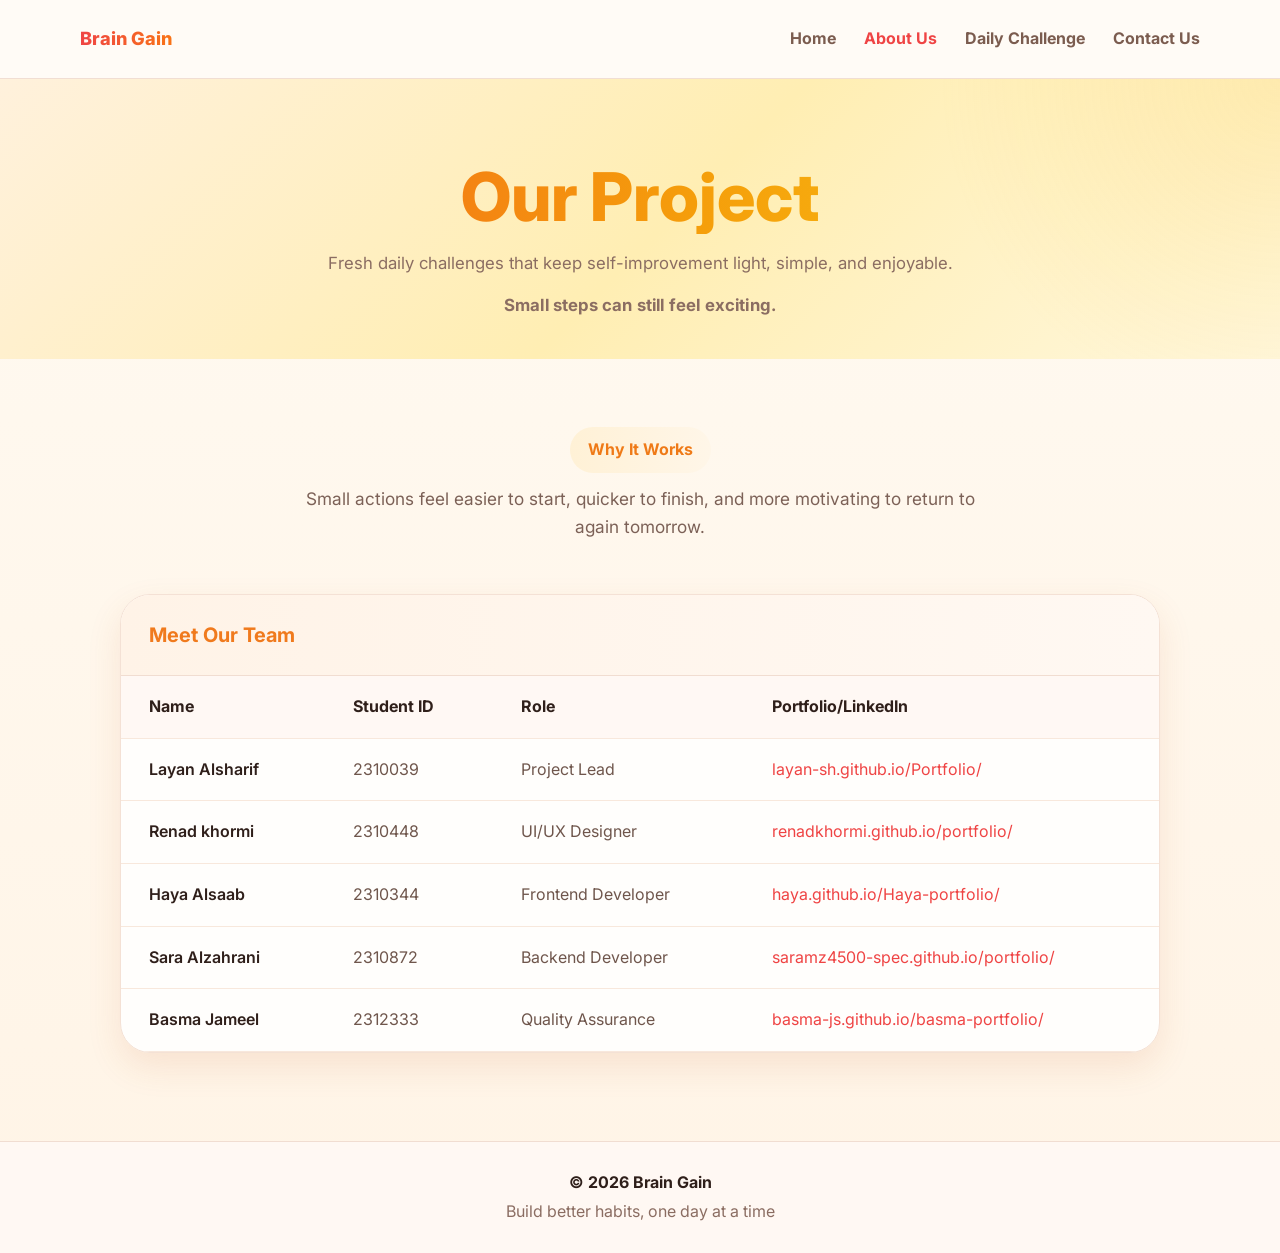
<file: about.html>
<!DOCTYPE html>
<html lang="en">
<head>
  <meta charset="UTF-8">
  <meta name="viewport" content="width=device-width, initial-scale=1.0">
  <title>Brain Gain | About</title>
  <link rel="preconnect" href="https://fonts.googleapis.com">
  <link rel="preconnect" href="https://fonts.gstatic.com" crossorigin>
  <link href="https://fonts.googleapis.com/css2?family=Inter:wght@400;500;600;700;800&display=swap" rel="stylesheet">
  <link rel="stylesheet" href="style.css">
</head>
<body data-page="about">
  <header class="site-header">
    <div class="container nav-wrap">
      <a href="index.html" class="logo">Brain Gain</a>
      <button class="menu-btn" id="menuBtn" aria-label="Open menu" aria-expanded="false">
        <span></span><span></span><span></span>
      </button>
      <nav class="nav" id="navMenu">
        <a href="index.html" data-nav="home">Home</a>
        <a href="about.html" data-nav="about">About Us</a>
        <a href="challenges.html" data-nav="challenges">Daily Challenge</a>
        <a href="contact.html" data-nav="contact">Contact Us</a>
      </nav>
    </div>
  </header>

  <main>
    <section class="page-hero">
      <div class="container">
        <h1>Our Project</h1>
        <p>Fresh daily challenges that keep self-improvement light, simple, and enjoyable.</p>
        <p class="eyebrow">Small steps can still feel exciting.</p>
      </div>
    </section>

    <section class="section">
      <div class="container narrow">
        <div class="about-grid">
          
          <article class="about-copy project-card">
            <span class="about-lead">Why It Works</span>
            <p>Small actions feel easier to start, quicker to finish, and more motivating to return to again tomorrow.</p>
          </article>
        </div>

        <div class="card table-card about-team">
          <div class="table-title-wrap">
            <h3>Meet Our Team</h3>
          </div>
          <div class="table-scroll">
            <table>
              <thead>
                <tr>
                  <th>Name</th>
                  <th>Student ID</th>
                  <th>Role</th>
                  <th>Portfolio/LinkedIn</th>
                </tr>
              </thead>
              <tbody>
                <tr>
                  <td>Layan Alsharif</td>
                  <td>2310039</td>
                  <td>Project Lead</td>
                  <td><a href="https://layan-sh.github.io/Portfolio/#home">layan-sh.github.io/Portfolio/</a></td>
                </tr>
                <tr>
                  <td>Renad khormi</td>
                  <td>2310448</td>
                  <td>UI/UX Designer</td>
                  <td><a href="https://renadkhormi.github.io/portfolio/">renadkhormi.github.io/portfolio/</a></td>
                </tr>
                <tr>
                  <td>Haya Alsaab</td>
                  <td>2310344</td>
                  <td>Frontend Developer</td>
                  <td><a href="https://hayalsaab.github.io/Haya.Alsaab/">haya.github.io/Haya-portfolio/</a></td>
                </tr>                
                <tr>
                  <td>Sara Alzahrani</td>
                  <td>2310872</td>
                  <td>Backend Developer</td>
                  <td><a href="https://saramz4500-spec.github.io/portfolio/">saramz4500-spec.github.io/portfolio/</a></td>
                </tr>
                <tr>
                  <td>Basma Jameel </td>
                  <td>2312333</td>
                  <td>Quality Assurance</td>
                  <td><a href="https://basma-js.github.io/basma-portfolio/">basma-js.github.io/basma-portfolio/</a></td>
                </tr>
              </tbody>
            </table>
          </div>
        </div>
      </div>
    </section>
  </main>

  <footer class="site-footer">
    <div class="container footer-wrap">
      <p>© 2026 Brain Gain</p>
      <p>Build better habits, one day at a time</p>
    </div>
  </footer>

  <script src="script.js"></script>
</body>
</html>
</file>
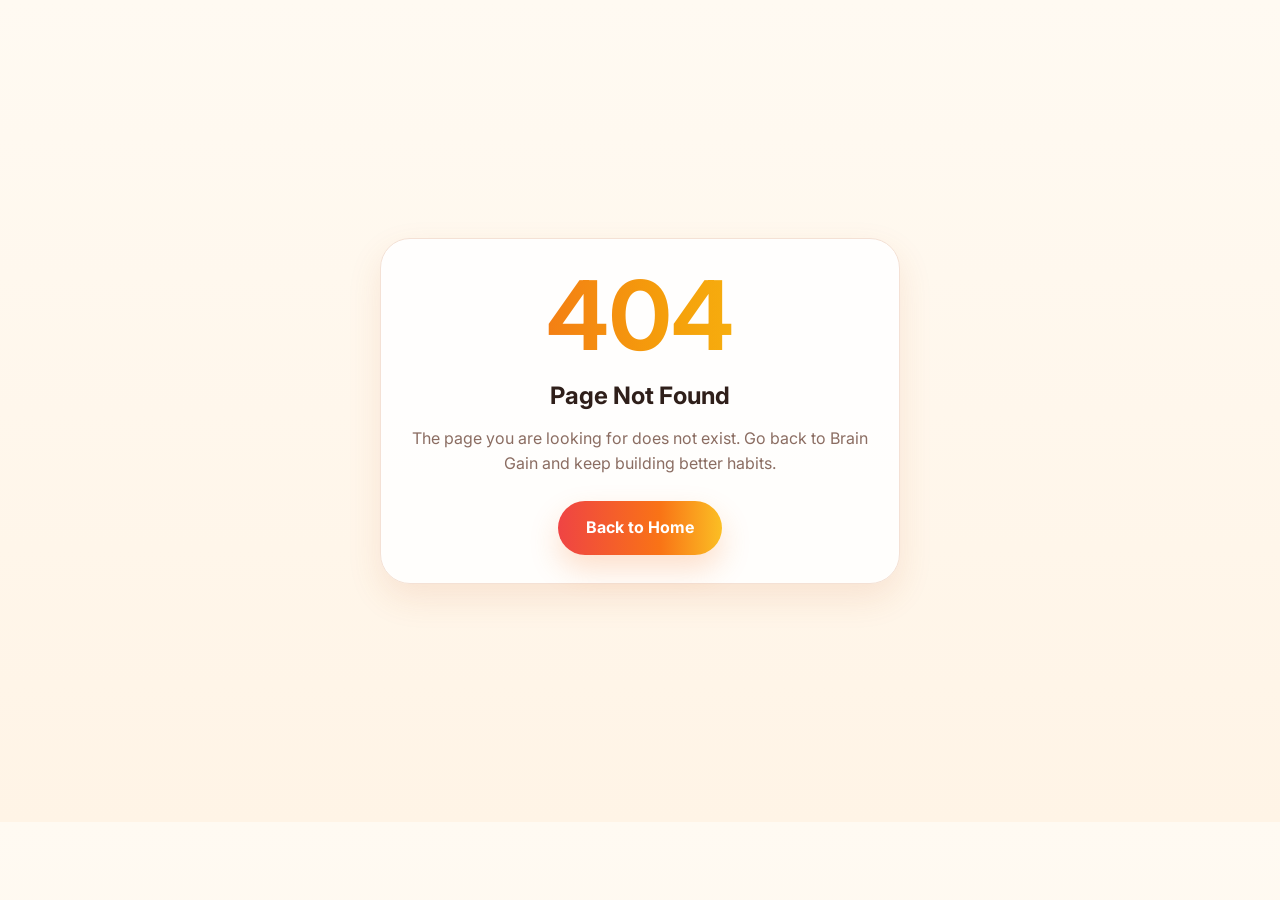
<file: page-not-found.html>
<!DOCTYPE html>
<html lang="en">
<head>
  <meta charset="UTF-8">
  <meta name="viewport" content="width=device-width, initial-scale=1.0">
  <title>Brain Gain | Page Not Found</title>
  <link rel="preconnect" href="https://fonts.googleapis.com">
  <link rel="preconnect" href="https://fonts.gstatic.com" crossorigin>
  <link href="https://fonts.googleapis.com/css2?family=Inter:wght@400;500;600;700;800&display=swap" rel="stylesheet">
  <link rel="stylesheet" href="style.css">
  <style>
    .not-found-page {
      min-height: calc(100vh - 78px);
      display: grid;
      place-items: center;
      padding: 72px 16px;
    }
    .not-found-card {
      width: min(520px, 100%);
      text-align: center;
    }
    .not-found-card h1 {
      font-size: clamp(3rem, 12vw, 6rem);
      line-height: 1;
      margin-bottom: 14px;
      background: linear-gradient(90deg, #f25a1f 0%, #f59e0b 55%, #facc15 100%);
      -webkit-background-clip: text;
      background-clip: text;
      color: transparent;
    }
    .not-found-card h2 {
      color: #2f1f1a;
      margin-bottom: 10px;
    }
    .not-found-card p {
      color: #8b6d62;
      margin-bottom: 24px;
    }
  </style>
</head>
<body>
  <main class="not-found-page">
    <section class="card not-found-card">
      <h1>404</h1>
      <h2>Page Not Found</h2>
      <p>The page you are looking for does not exist. Go back to Brain Gain and keep building better habits.</p>
      <a href="index.html" class="btn primary-btn">Back to Home</a>
    </section>
  </main>
</body>
</html>
</file>
<file: style.css>
:root {
  --bg: #fffaf5;
  --text: #2f1f1a;
  --muted: #8b6d62;
  --line: #f1ddd1;
  --card: #fffdfb;
  --soft: #fff4ec;
  --red: #ef4444;
  --orange: #f97316;
  --yellow: #fbbf24;
  --green: #22c55e;
  --red-soft: #ffe7e2;
  --orange-soft: #fff1e6;
  --yellow-soft: #fff8df;
  --green-soft: #edfdf1;
  --shadow: 0 14px 34px rgba(201, 96, 38, 0.12);
  --radius-lg: 30px;
  --radius-md: 20px;
  --radius-sm: 14px;
}

* { box-sizing: border-box; margin: 0; padding: 0; }
html { scroll-behavior: smooth; }
body {
  font-family: "Inter", sans-serif;
  background: linear-gradient(180deg, #fffaf2 0%, #fff4e6 100%);
  color: var(--text);
  line-height: 1.6;
}
img { max-width: 100%; }
a { text-decoration: none; color: inherit; }
button, input, select, textarea { font: inherit; }

.container { width: min(1120px, calc(100% - 32px)); margin: 0 auto; }
.narrow { width: min(1040px, calc(100% - 32px)); }
.form-width { width: min(760px, calc(100% - 32px)); }

.site-header {
  position: sticky;
  top: 0;
  z-index: 1000;
  background: rgba(255, 251, 247, 0.92);
  backdrop-filter: blur(14px);
  border-bottom: 1px solid rgba(241, 221, 209, 0.95);
}

.nav-wrap {
  min-height: 78px;
  display: flex;
  align-items: center;
  justify-content: space-between;
  gap: 20px;
  position: relative;
}

.logo {
  font-size: 1.14rem;
  font-weight: 800;
  background: linear-gradient(90deg, var(--red), var(--orange));
  -webkit-background-clip: text;
  background-clip: text;
  color: transparent;
}

.nav { display: flex; align-items: center; gap: 28px; }
.nav a { color: #7b5c4f; font-weight: 700; transition: 0.25s; }
.nav a:hover, .nav a.active { color: var(--red); }

.menu-btn { display: none; background: transparent; border: 0; cursor: pointer; }
.menu-btn span {
  display: block; width: 24px; height: 2px; background: #2f1f1a; margin: 5px 0; transition: 0.3s;
}

.hero {
  padding: 112px 0 90px;
  background:
    radial-gradient(circle at top left, rgba(239, 68, 68, 0.08), transparent 26%),
    radial-gradient(circle at 85% 12%, rgba(251, 191, 36, 0.28), transparent 24%),
    linear-gradient(135deg, #fff1dc 0%, #ffeeb3 52%, #fff7dc 100%);
}
.hero-content { text-align: center; width: min(860px, calc(100% - 32px)); }

.eyebrow {
  display: block;
  margin-top: 16px;
  color: var(--orange);
  font-weight: 700;
  letter-spacing: 0.01em;
}

.hero h1, .section-head h2, .page-hero h1 {
  font-size: clamp(2.2rem, 6vw, 4.2rem);
  line-height: 1.08;
  font-weight: 800;
}
.hero h1, .page-hero h1, .section-head h2 {
  background: linear-gradient(90deg, #f25a1f 0%, #f59e0b 55%, #facc15 100%);
  -webkit-background-clip: text;
  background-clip: text;
  color: transparent;
}
.hero-text, .section-head p, .project-card p, .feature-item p, .challenge-item p, .message-box, .field label, .footer-wrap p, .page-hero p, .project-points li {
  color: var(--muted);
}
.hero-text { max-width: 760px; margin: 20px auto 0; font-size: 1.08rem; }

.page-hero {
  padding: 82px 0 40px;
  background:
    radial-gradient(circle at top right, rgba(251, 191, 36, 0.18), transparent 26%),
    linear-gradient(135deg, #fff1dc 0%, #ffeeb3 52%, #fff7dc 100%);
}
.page-hero .container { text-align: center; }
.page-hero p { max-width: 760px; margin: 16px auto 0; font-size: 1.05rem; }

.btn {
  display: inline-flex; align-items: center; justify-content: center; gap: 10px; min-height: 54px;
  padding: 0 28px; border: 0; border-radius: 999px; font-weight: 700; cursor: pointer; transition: 0.25s;
}
.primary-btn, .submit-btn, .complete-btn {
  background: linear-gradient(90deg, var(--red), var(--orange) 62%, var(--yellow));
  color: #fff; box-shadow: 0 14px 30px rgba(244, 114, 30, 0.22);
}
.secondary-btn {
  background: rgba(255,255,255,0.9); color: var(--orange); border: 1px solid #f4c7ab;
}
.contact-btn-alt {
  background: #fff7f0;
  color: var(--red);
  border: 1px solid #f5ccb0;
  box-shadow: 0 10px 22px rgba(244, 114, 30, 0.1);
  min-width: 180px;
}
.primary-btn:hover, .submit-btn:hover, .complete-btn:hover, .secondary-btn:hover, .contact-btn-alt:hover { transform: translateY(-2px); }
.hero-actions { display: flex; justify-content: center; gap: 14px; flex-wrap: wrap; margin-top: 32px; }

.section { padding: 88px 0; }
.section-soft { background: linear-gradient(180deg, #fff8f0 0%, #fff1e1 100%); }
.section-head { margin-bottom: 42px; }
.section-head.center { text-align: center; }
.section-head h2 { font-size: clamp(2rem, 5vw, 3rem); margin-bottom: 10px; }

.sample-grid, .features-grid, .stats-grid, .page-grid {
  display: grid; gap: 24px; grid-template-columns: repeat(3, minmax(0, 1fr));
}
.page-grid { align-items: start; }
.about-grid {
  display: flex;
  flex-direction: column;
  align-items: center;
  gap: 18px;
  text-align: center;
}

.about-team {
  margin-top: 34px;
}


.about-copy h2, .about-copy h3 {
  margin-bottom: 12px;
}

.about-copy p {
  font-size: 1rem;
}


.card, .feature-item, .stat-card, .message-box, .challenge-item, .contact-form {
  background: rgba(255, 255, 255, 0.88);
  border-radius: var(--radius-lg);
  border: 1px solid #f4e1d5;
  box-shadow: var(--shadow);
}
.card, .feature-item, .stat-card, .message-box, .challenge-item, .contact-form { padding: 28px; }

.challenge-preview h3, .feature-item h3, .project-card h3, .table-title-wrap h3, .challenge-item h3, .stat-card h3, .mini-card h3 {
  font-size: 1.25rem; font-weight: 700;
}

.icon, .feature-icon, .round-icon { display: grid; place-items: center; }
.icon {
  width: 72px; height: 72px; border-radius: 22px; font-size: 1.95rem; margin-bottom: 18px;
  background: linear-gradient(135deg, #fff0e8, #fff8f1);
}
.blue, .purple, .pink { background: linear-gradient(135deg, #fff0e8, #fff7f0); }

.tag, .challenge-badge {
  display: inline-block; padding: 7px 14px; border-radius: 999px; font-size: 0.92rem; font-weight: 700;
}
.tag { margin-top: 14px; }
.blue-tag, .purple-tag, .pink-tag { background: #fff0e6; color: #c26c2b; }
.green-tag { background: var(--green-soft); color: var(--green); }

.feature-item { text-align: center; }
.feature-icon, .round-icon {
  width: 80px; height: 80px; border-radius: 50%; background: #fff8f1; margin: 0 auto 18px;
  font-size: 2rem; box-shadow: 0 10px 24px rgba(201, 96, 38, 0.1);
}
.round-icon { background: linear-gradient(135deg, #fff1e7, #fff8f2); color: var(--orange); }
.purple-bg { background: linear-gradient(135deg, #fff1e7, #fff8f2); }
.project-card { margin-bottom: 0; }
.project-card h3 { margin-bottom: 14px; }
.project-points {
  margin-top: 18px;
  padding-left: 20px;
  display: grid;
  gap: 10px;
}
.project-points li::marker { color: var(--orange); }

.table-card { padding: 0; overflow: hidden; }
.table-title-wrap { padding: 24px 28px; background: linear-gradient(90deg, #fff3e7, #fff8f2); border-bottom: 1px solid var(--line); }
.table-scroll { overflow-x: auto; }
table { width: 100%; border-collapse: collapse; min-width: 760px; }
thead { background: #fff8f4; }
th, td { text-align: left; padding: 18px 28px; border-bottom: 1px solid #f8e8dc; }
td { color: #6f564c; }
td:first-child { color: var(--text); font-weight: 600; }
td a { color: var(--red); }

.stats-grid { align-items: stretch; }
.stat-card {
  min-height: 260px;
  display: flex;
  flex-direction: column;
  justify-content: space-between;
  gap: 18px;
}
.date-card { background: linear-gradient(180deg, #fffdfb 0%, #fff5ef 100%); }
.completed-card { background: linear-gradient(180deg, #fffdfb 0%, #fff4ed 100%); }
.progress-card { background: linear-gradient(180deg, #fffdfb 0%, #fff7ef 100%); }
.stat-top { display: flex; align-items: center; gap: 16px; }
.stat-top .mini-icon {
  width: 66px; height: 66px; border-radius: 20px; display: grid; place-items: center;
  background: linear-gradient(135deg, #fff0e8, #fff8f1); font-size: 1.75rem;
}
.stat-label { font-size: 0.98rem; font-weight: 700; color: #9a6f5d; }
.date-value {
  font-size: clamp(2.5rem, 4.2vw, 3.7rem);
  line-height: 1.12;
  font-weight: 800;
  color: #341d16;
}
.completed-value {
  font-size: clamp(2.8rem, 4.8vw, 4.2rem);
  font-weight: 800;
  color: #2f1f1a;
  line-height: 1.05;
}
.completed-value .accent { color: var(--red); }

#completedCount {
  font-size: 2.4em;
}
.completed-total {
  font-size: 2.4em;
}
.progress-percent {
  font-size: clamp(2.8rem, 4.8vw, 4.2rem);
  font-weight: 800;
  color: var(--red);
  line-height: 1;
}
.progress-bar {
  width: 100%; height: 18px; border-radius: 999px; background: #f4dfd3; overflow: hidden; margin-top: 12px;
  border: 1px solid #f1d2bf;
}
.progress-fill {
  height: 100%; width: 0%; border-radius: inherit; background: var(--red); transition: width 0.35s ease, background 0.35s ease;
}
.progress-scale {
  display: flex;
  justify-content: space-between;
  font-size: 0.95rem;
  font-weight: 700;
  color: #8f7064;
  margin-top: 10px;
}
.progress-note { color: #7c6157; font-weight: 600; font-size: 1.05rem; }
.message-box {
  margin: 24px 0 28px;
  font-size: 1.05rem;
  font-weight: 700;
  background: linear-gradient(90deg, #fff9ef, #fff4e7);
  border-color: #f3d8bf;
  color: #8a5a3d;
}
.message-box.success {
  background: linear-gradient(90deg, #eefdf2, #f4fff6);
  border-color: #c9f0d5;
  color: #247641;
}

.challenges-list { display: grid; gap: 18px; }
.challenge-item {
  display: flex; align-items: center; justify-content: space-between; gap: 18px;
}
.challenge-main { display: flex; align-items: center; gap: 18px; flex: 1; }
.challenge-text { flex: 1; }
.challenge-item.completed { background: #f3fff6; border-color: #bfe7c8; }
.challenge-item.completed .challenge-title { color: #7a6b64; text-decoration: line-through; }
.challenge-badge { margin-top: 10px; background: #fff0e6; color: #c26c2b; }
.challenge-item.completed .challenge-badge { background: #dcfce7; color: var(--green); }
.complete-btn.done {
  background: linear-gradient(90deg, #22c55e, #22c55e);
  box-shadow: 0 14px 28px rgba(34, 197, 94, 0.2);
}

.contact-form {
  display: grid;
  gap: 22px;
  padding: 34px;
}
.form-grid { display: grid; gap: 20px; }
.two-col { grid-template-columns: repeat(2, minmax(0, 1fr)); }
.field { display: grid; gap: 10px; }
.field label { font-size: 0.96rem; font-weight: 700; color: #6d5348; }
.field input, .field select, .field textarea {
  width: 100%;
  border: 1px solid #e6cfc2;
  border-radius: 20px;
  padding: 16px 18px;
  background: #fffefd;
  color: var(--text);
  outline: none;
  transition: 0.2s;
}
.field input::placeholder, .field textarea::placeholder { color: #c19a8a; }
.field input:focus, .field select:focus, .field textarea:focus {
  border-color: #f6b489;
  box-shadow: 0 0 0 4px rgba(249, 115, 22, 0.14);
}
.field textarea { resize: vertical; min-height: 170px; }
.submit-btn { min-height: 58px; width: 100%; border-radius: 18px; }

.site-footer { border-top: 1px solid var(--line); background: #fff8f3; }
.footer-wrap { text-align: center; padding: 28px 0; }
.footer-wrap p:first-child { color: var(--text); font-weight: 700; margin-bottom: 4px; }

@media (max-width: 900px) {
  .sample-grid, .features-grid, .stats-grid, .page-grid, .two-col, .about-grid {
  display: flex;
  flex-direction: column;
  align-items: center;
  gap: 18px;
  text-align: center;
}
  .challenge-item { flex-direction: column; align-items: stretch; }
  .complete-btn { width: 100%; border-radius: 18px; }
  .stat-card { min-height: auto; }
}

@media (max-width: 760px) {
  .menu-btn { display: block; }
  .nav {
    position: absolute; top: calc(100% + 8px); right: 16px; left: 16px; display: none; flex-direction: column;
    align-items: flex-start; gap: 0; background: #fffdfa; border: 1px solid var(--line); border-radius: 18px;
    box-shadow: var(--shadow); overflow: hidden;
  }
  .nav.show { display: flex; }
  .nav a { width: 100%; padding: 14px 16px; border-bottom: 1px solid #fae9de; }
  .nav a:last-child { border-bottom: 0; }
  .hero { padding: 88px 0 72px; }
  .section, .page-hero { padding: 72px 0; }
  .card, .feature-item, .stat-card, .message-box, .challenge-item, .contact-form { padding: 22px; }
  th, td { padding: 16px 18px; }
  .hero-actions { margin-top: 26px; }
}

.field .error-text {
  color: #dc2626;
  font-size: 0.88rem;
  min-height: 1.2em;
}
.field input.invalid, .field select.invalid, .field textarea.invalid {
  border-color: #fca5a5;
  box-shadow: 0 0 0 4px rgba(239, 68, 68, 0.08);
}
.field input.valid, .field select.valid, .field textarea.valid {
  border-color: #86efac;
}

.about-copy{
  background: transparent;
  border: 0;
  box-shadow: none;
  padding: 0;
  max-width: 760px;
}
.about-copy .round-icon{display:none;}
.about-copy h2, .about-copy h3{
  margin-bottom: 8px;
  color: #c96c12;
  font-size: clamp(1.5rem, 3vw, 2rem);
}
.about-copy p{
  font-size: 1.08rem;
  color: #7c6157;
  max-width: 680px;
  margin: 0 auto;
}
.project-card{margin-top: -20px;  margin-bottom:20px;}
.project-points{display:none;}
.about-lead{
  display:inline-block;
  padding:10px 18px;
  border-radius:999px;
  background: linear-gradient(90deg,#fff1d6,#fff6e8);
  color:#ef7a17;
  font-weight:700;
  margin-bottom:12px;
}
.about-accent{color:#ef7a17;font-weight:700;}
.stats-grid { grid-template-columns: repeat(3, minmax(0, 1fr)); align-items: stretch; }
.stat-card {
  min-height: 230px;
  padding: 26px;
  display: flex;
  flex-direction: column;
  justify-content: space-between;
  gap: 16px;
}
.stat-top .mini-icon{display:none;}
.stat-label { font-size: 1.05rem; font-weight: 700; color: #b06d34; }
.date-value {
  font-size: clamp(1.9rem, 3.1vw, 2.7rem);
  line-height: 1.1;
}
.completed-value {
  font-size: clamp(4.8rem, 7vw, 5.6rem);
}
.progress-percent {
  font-size: clamp(2.4rem, 4vw, 3.1rem);
}
.contact-cta-card {
  margin-top: 28px;
  display: flex;
  align-items: center;
  justify-content: space-between;
  gap: 20px;
  background: linear-gradient(90deg, #fff9ef, #fff4e7);
  border: 1px solid #f3d8bf;
}
.contact-cta-copy h3{
  font-size: clamp(1.6rem, 3vw, 2.1rem);
  margin-bottom: 6px;
}
.contact-cta-copy p{ color:#5e4035; font-size:1.05rem; }

.challenge-preview h3, .feature-item h3, .project-card h3, .table-title-wrap h3, .challenge-item h3, .stat-card h3, .mini-card h3, .contact-cta-copy h3 {
  color: #f07a1d;
}
.completed-value {
  font-size: clamp(4.8rem, 7vw, 5.6rem);
  font-weight: 800;
  line-height: 1;
  margin: 0;
}


.winners-section {
  min-height: 70vh;
}

.winners-grid {
  display: grid;
  grid-template-columns: 1.6fr 0.9fr;
  gap: 24px;
  align-items: stretch;
}

.winners-card h3 {
  color: var(--orange);
  font-size: 1.4rem;
  margin-bottom: 20px;
}

.winner-row {
  display: grid;
  grid-template-columns: 64px 1fr auto;
  align-items: center;
  gap: 16px;
  padding: 16px;
  border: 1px solid #f1ddd1;
  border-radius: 18px;
  background: #fffdfb;
  margin-bottom: 12px;
}

.winner-medal {
  width: 44px;
  height: 44px;
  border-radius: 14px;
  display: grid;
  place-items: center;
  background: linear-gradient(135deg, var(--red), var(--yellow));
  color: white;
  font-size: 1.25rem;
}

.winner-info strong {
  display: block;
  color: var(--text);
  font-size: 1.05rem;
}

.winner-info span {
  color: var(--muted);
  font-size: 0.95rem;
}

.winner-points {
  color: var(--orange);
  font-weight: 800;
  font-size: 1.05rem;
}

.rank-card {
  display: flex;
  flex-direction: column;
  justify-content: center;
  text-align: center;
}

.rank-card h4 {
  color: #9a6f5d;
  font-size: 1rem;
  margin-bottom: 12px;
}

.rank-number {
  font-size: clamp(4rem, 8vw, 6rem);
  font-weight: 800;
  line-height: 1;
  background: linear-gradient(90deg, var(--red), var(--yellow));
  -webkit-background-clip: text;
  background-clip: text;
  color: transparent;
}

#rankNote {
  color: var(--muted);
  font-weight: 600;
  margin-top: 16px;
}

#winnerCountdown {
  color: var(--orange);
  font-weight: 700;
}

@media (max-width: 900px) {
  .winners-grid {
    grid-template-columns: 1fr;
  }

  .winner-row {
    grid-template-columns: 54px 1fr;
  }

  .winner-points {
    grid-column: 2;
  }
}

/* الكارد */
.name-card {
  width: 100%;
  padding: 20px; /* 👈 أهم تعديل */
  border-radius: 22px;
  transition: 0.3s;
  border: 1px solid #f1ddd1;
  margin: 20px 0;
  background: #fffdfb;
  box-shadow: 0 10px 25px rgba(0,0,0,0.05);
}

/* اللابل */
.name-card label {
  display: block;
  font-size: 0.9rem;
  color: #777;
  margin-bottom: 8px;
  font-weight: 600;
}

/* wrapper */
.input-wrapper {
  position: relative;
}

/* الايقونة */
.input-icon {
  position: absolute;
  left: 14px;
  top: 50%;
  transform: translateY(-50%);
  font-size: 1.1rem;
  opacity: 0.6;
}

/* input */
#playerName {
  width: 100%;
  padding: 14px 16px 14px 42px;
  border-radius: 14px;
  border: 1.5px solid #eee;
  background: #fafafa;
  font-size: 1rem;
  outline: none;
  transition: all 0.3s ease;
}

/* focus */
#playerName:focus {
  border-color: #ff7a00;
  background: #fff;
  box-shadow: 0 0 0 4px rgba(255, 122, 0, 0.12);
  transform: scale(1.02);
}

/* glow خفيف */
#playerName:hover {
  border-color: #ffb36b;
}

/* placeholder */
#playerName::placeholder {
  color: #aaa;
}

/* error */
.input-error {
  color: #ef4444;
  font-size: 0.85rem;
  margin-top: 8px;
  display: none;
}

/* Fix sample challenge cards on small screens */
@media (max-width: 900px) {
  .sample-grid {
    display: flex;
    flex-direction: column;
    align-items: center;
  }

  .challenge-preview {
    width: min(100%, 260px);
    min-height: 220px;
    display: flex;
    flex-direction: column;
    align-items: center;
    justify-content: center;
    text-align: center;
  }

  .challenge-preview .icon {
    margin-left: auto;
    margin-right: auto;
  }
}
/* Mobile layout fixes: keep cards and form fields the same width on phone screens */
@media (max-width: 900px) {
  .sample-grid {
    display: grid;
    grid-template-columns: 1fr;
    width: min(100%, 520px);
    margin: 0 auto;
    align-items: stretch;
    text-align: center;
  }

  .challenge-preview {
    width: 100%;
    max-width: 100%;
    min-height: 220px;
    display: flex;
    flex-direction: column;
    align-items: center;
    justify-content: center;
    text-align: center;
  }

  .form-width,
  .contact-form,
  .form-grid,
  .field {
    width: 100%;
    max-width: 100%;
  }

  .form-grid,
  .two-col {
    display: grid;
    grid-template-columns: 1fr;
    align-items: stretch;
    text-align: left;
  }

  .field input,
  .field select,
  .field textarea {
    width: 100%;
    min-width: 0;
  }
}

@media (max-width: 480px) {
  .container,
  .form-width {
    width: min(100% - 28px, 100%);
  }

  .contact-form {
    padding: 22px 18px;
  }

  .challenge-preview {
    min-height: 200px;
  }
}
</file>
